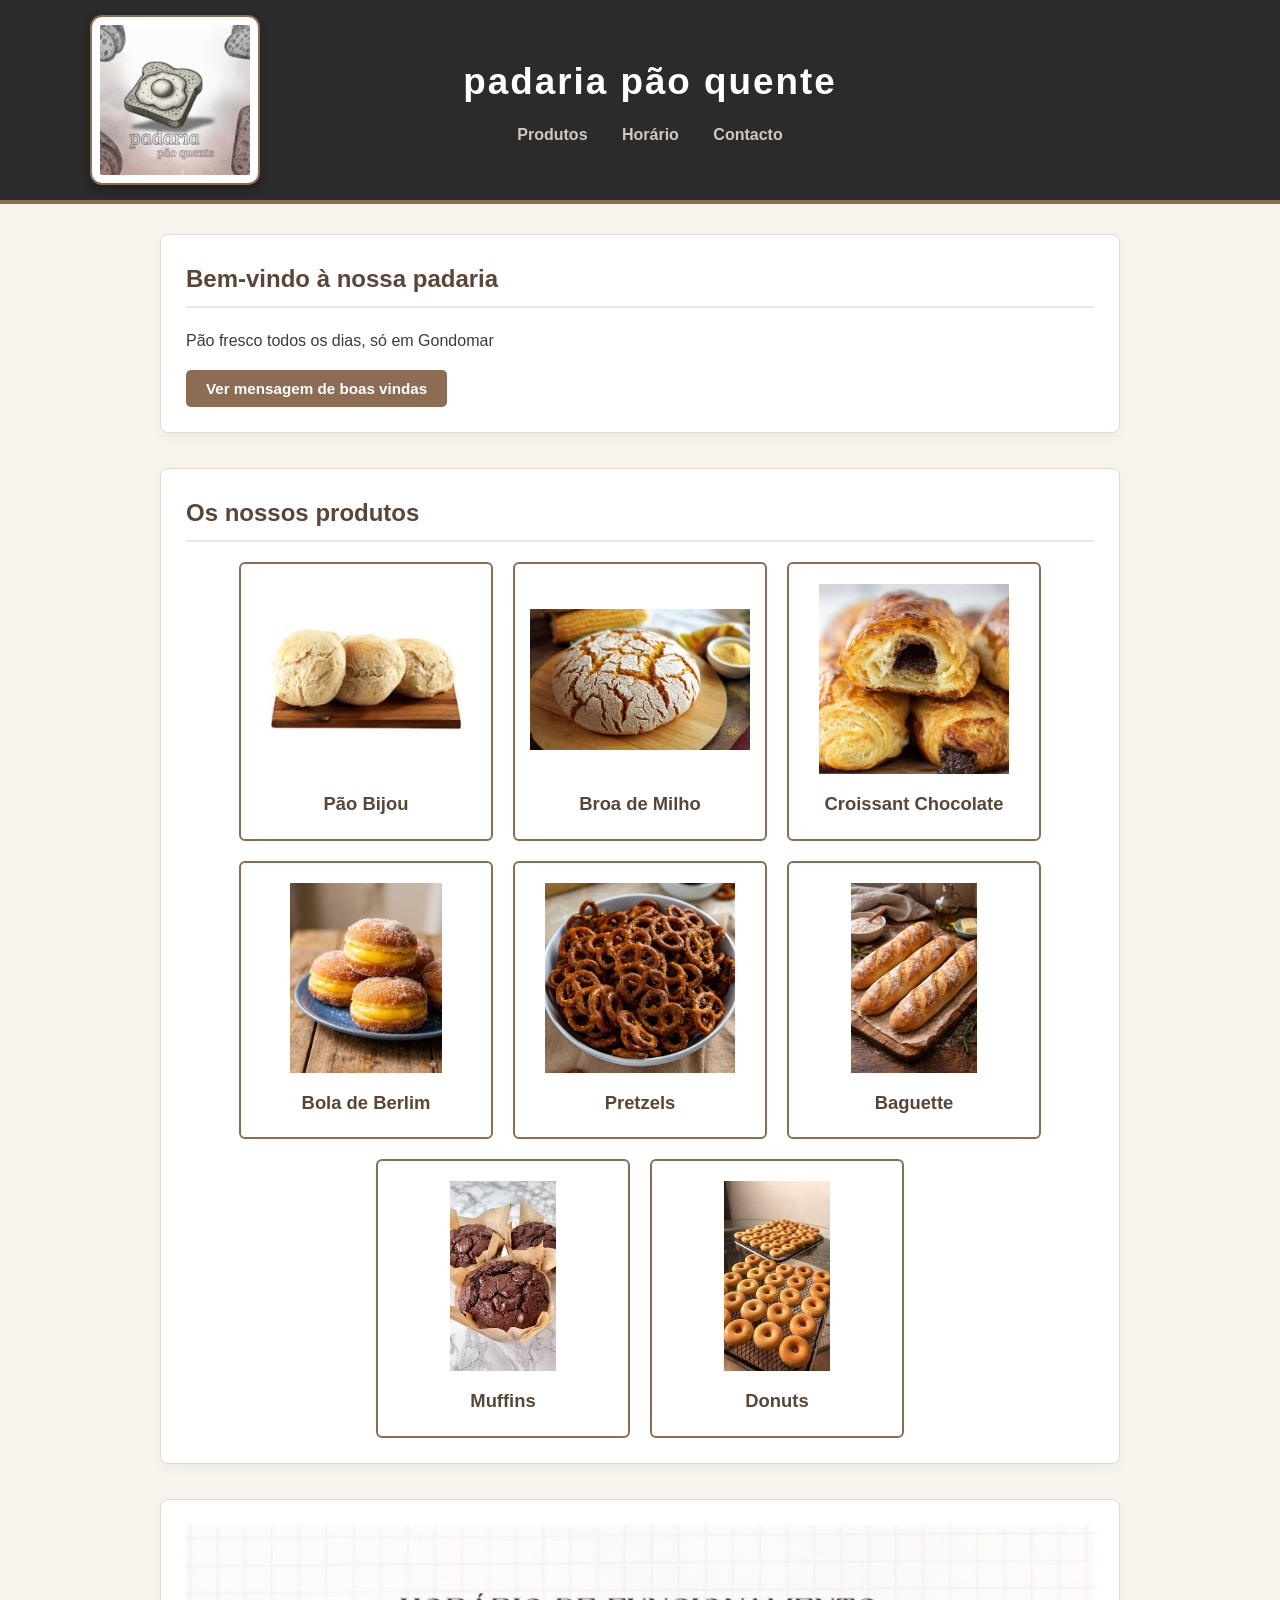
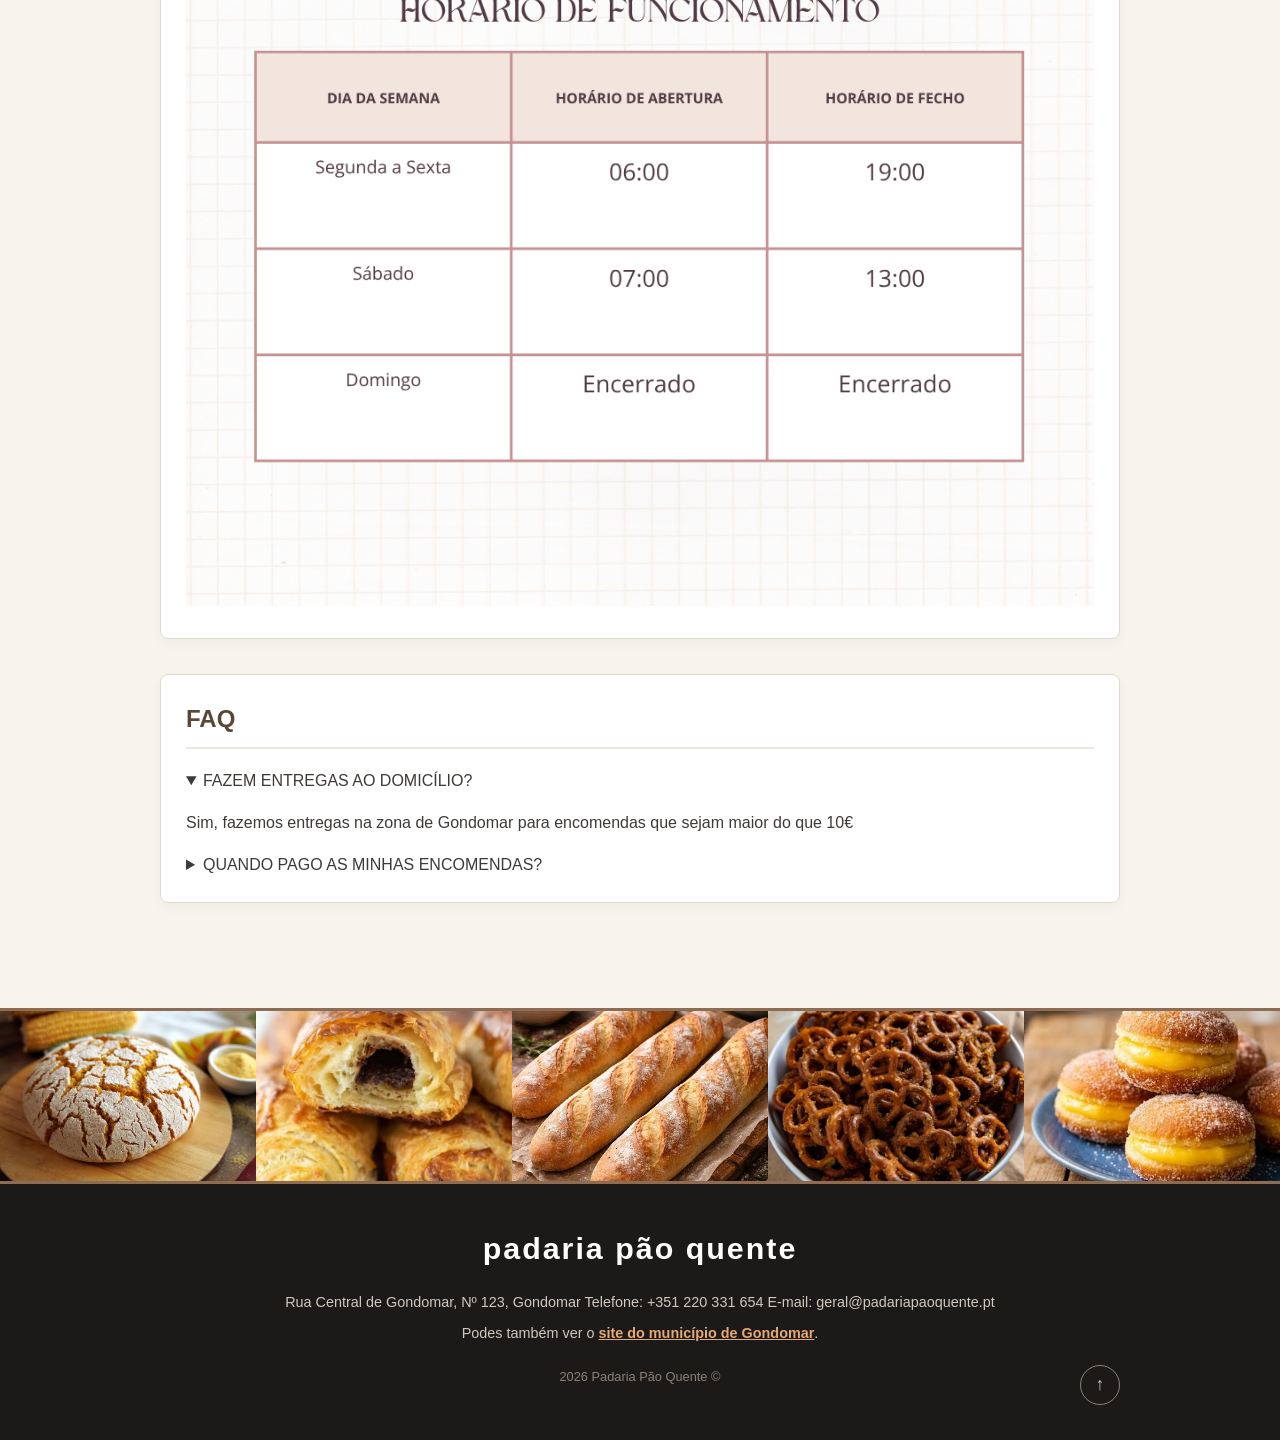
<file: index.html>
<!DOCTYPE html>
<html lang="pt">
<head>
    <meta charset="UTF-8">
    <meta name="viewport" content="width=device-width, initial-scale=1.0">
    <title>Padaria Pão Quente</title>
    <link rel="stylesheet" href="estilo.css">
    <link rel="icon" type="image/png" href="PadariaIcon.png">
</head>
<body>

<!-- <header> -->
    <header id="cabecalho-principal">
        <div class="header-conteudo">
            <img src="logo.gif" alt="Animação Padaria Pão Quente" class="logo-padaria">
            <div class="header-texto">
                <h1>padaria pão quente</h1>
                <!-- <nav> -->
                <nav class="menu-navegacao">
                    <a href="#produtos">Produtos</a>
                    <a href="#horario">Horário</a>
                    <a href="#contacto">Contacto</a>
                </nav>
            </div>
        </div>
    </header>

    <!-- <main> -->
    <main>
        <!-- Boas-vindas com botão -->
        <section class="boas-vindas">
            <h2>Bem-vindo à nossa padaria</h2>
            <p>Pão fresco todos os dias, só em Gondomar</p>
            <button onclick="mostrarMensagem()">Ver mensagem de boas vindas</button>
        </section>

        <!-- <section> -->
        <section id="produtos">
            <h2>Os nossos produtos</h2>
            <ul class="catalogo-produtos">
                <li class="cartao-produto">
                    <img src="pao.jpg" alt="Pão Bijou estaladiço" class="img-produto">
                    <h3>Pão Bijou</h3>
                </li>
                <li class="cartao-produto">
                    <img src="broa.jpg" alt="Broa de milho tradicional" class="img-produto">
                    <h3>Broa de Milho</h3>
                </li>
                <li class="cartao-produto">
                    <img src="croissant.jpg" alt="Croissant de Chocolate" class="img-produto">
                    <h3>Croissant Chocolate</h3>
                </li>
                <li class="cartao-produto">
                    <img src="bola.jpg" alt="Bola de Berlim com creme" class="img-produto">
                    <h3>Bola de Berlim</h3>
                </li>
                <li class="cartao-produto">
                    <img src="pretzels.jpg" alt="Pretzels tradicionais" class="img-produto">
                    <h3>Pretzels</h3>
                </li>
                <li class="cartao-produto">
                    <img src="baguette.jpg" alt="Baguette estaladiça" class="img-produto">
                    <h3>Baguette</h3>
                </li>
                <li class="cartao-produto">
                    <img src="muffins.jpg" alt="Muffins caseiros" class="img-produto">
                    <h3>Muffins</h3>
                </li>
                <li class="cartao-produto">
                    <img src="donuts.jpg" alt="Donuts doces" class="img-produto">
                    <h3>Donuts</h3>
                </li>
            </ul>
        </section>

        <!-- <section> -->
        <section id="horario">
            <img src="tabela.png" alt="Horário de funcionamento da Padaria Pão Quente" style="max-width: 100%; height: auto;">
        </section>

        <!-- FAQ -->
        <section id="faqs" class="secao-faqs">
            <h2>FAQ</h2>

            <details class="item-faq" open>
                <summary>FAZEM ENTREGAS AO DOMICÍLIO?</summary>
                <p>Sim, fazemos entregas na zona de Gondomar para encomendas que sejam maior do que 10€</p>
            </details>

            <details class="item-faq">
                <summary>QUANDO PAGO AS MINHAS ENCOMENDAS?</summary>
                <p>O pagamento é feito no momento do levantamento na loja ou no ato da entrega, em dinheiro ou multibanco</p>
            </details>
        </section>
    </main>

    <!-- <footer> com faixa de fotos e contactos -->
    <footer>
        <div class="faixa-fotos">
            <img src="broa.jpg" alt="Broa de milho">
            <img src="croissant.jpg" alt="Croissant de chocolate">
            <img src="baguette.jpg" alt="Baguette estaladiça">
            <img src="pretzels.jpg" alt="Pretzels">
            <img src="bola.jpg" alt="Bola de Berlim">
        </div>

        <!-- <div> para agrupar os contactos no rodapé -->
        <div id="contacto" class="rodape-conteudo">
            <h2 class="rodape-titulo">padaria pão quente</h2>

            <p class="rodape-info">
                Rua Central de Gondomar, Nº 123, Gondomar 
                Telefone: +351 220 331 654 
                E-mail: geral@padariapaoquente.pt
            </p>

            <p class="rodape-info">
                Podes também ver o <a href="https://www.cm-gondomar.pt/" target="_blank">site do município de Gondomar</a>.
            </p>

            <p class="rodape-copy">2026 Padaria Pão Quente ©</p>

            <!-- Botão para voltar ao topo -->
            <a href="#cabecalho-principal" class="btn-topo" title="Voltar ao topo">↑</a>
        </div>
    </footer>

    <!-- Ligação ao JavaScript -->
    <script src="script.js"></script>
</body>
</html>
</file>
<file: estilo.css>
/* Paleta Cozy: Fundo creme, texto cinzento-escuro e destaques em castanho-artesanal */
body {
    font-family: 'Segoe UI', Tahoma, Geneva, Verdana, sans-serif;
    color: #3e3a37;
    background-color: #f7f4ee; /* Fundo bege suave */
    margin: 0;
    padding: 0;
    line-height: 1.6;
}

/* Cabeçalho principal com logótipo alinhado à esquerda */
#cabecalho-principal {
    background-color: #2b2b2b;
    color: #f7f4ee;
    padding: 15px 40px;
    border-bottom: 4px solid #8c6d53;
}

/* Alinha o logótipo à esquerda e o texto/menu ao centro */
.header-conteudo {
    display: flex;
    align-items: center;
    justify-content: space-between;
    max-width: 1100px;
    margin: 0 auto;
}

/* Logótipo destacado com fundo branco, moldura e sombra */
.logo-padaria {
    width: 150px;
    height: auto;
    object-fit: contain;
    background-color: #ffffff;
    padding: 8px;
    border-radius: 12px;
    box-shadow: 0 4px 10px rgba(0, 0, 0, 0.3);
    border: 2px solid #8c6d53;
}

/* Área de texto centrada */
.header-texto {
    flex-grow: 1;
    text-align: center;
    margin-right: 150px;
}

#cabecalho-principal h1 {
    margin: 0;
    font-size: 2.3rem;
    letter-spacing: 2px;
    text-transform: lowercase;
    color: #ffffff;
}

/* Menu de navegação */
.menu-navegacao {
    margin-top: 10px;
}

.menu-navegacao a {
    color: #d1c7bd;
    text-decoration: none;
    margin: 0 15px;
    font-weight: 600;
    font-size: 1rem;
    transition: color 0.3s ease;
}

.menu-navegacao a:hover {
    color: #e6a875;
    text-decoration: none;
}

/* Contentor principal */
main {
    padding: 30px 20px;
    max-width: 960px;
    margin: 0 auto;
}

/* Blocos de conteúdo com visual de cartão aconchegante */
section {
    margin-bottom: 35px;
    padding: 25px;
    background-color: #ffffff;
    border: 1px solid #e2dad0;
    border-radius: 8px;
    box-shadow: 0 4px 12px rgba(0, 0, 0, 0.04);
}

h2 {
    color: #5a4636;
    border-bottom: 2px solid #efe8df;
    padding-bottom: 8px;
    margin-top: 0;
}

/* Botão de boas-vindas */
button {
    background-color: #8c6d53;
    color: #ffffff;
    border: none;
    padding: 10px 20px;
    border-radius: 5px;
    cursor: pointer;
    font-size: 0.95rem;
    font-weight: bold;
    transition: background-color 0.3s ease;
}

button:hover {
    background-color: #6e543e;
}

/* Grelha do catálogo de produtos (quebra de linha automática) */
.catalogo-produtos {
    list-style-type: none;
    padding: 0;
    margin: 20px 0 0 0;
    display: flex;
    flex-wrap: wrap;
    gap: 20px;
    justify-content: center;
}

/* Caixa individual de cada produto */
.cartao-produto {
    width: 220px;
    background-color: #ffffff;
    border: 2px solid #8c6d53;
    border-radius: 6px;
    padding: 20px 15px;
    display: flex;
    flex-direction: column;
    align-items: center;
    justify-content: space-between;
    text-align: center;
}

/* Imagem do produto com tamanho controlado */
.img-produto {
    max-width: 100%;
    height: 190px;
    object-fit: contain;
    margin-bottom: 15px;
}

/* Título do produto em baixo */
.cartao-produto h3 {
    margin: 0;
    font-size: 1.15rem;
    color: #5a4636;
}

/* Formatação da Tabela de Horário */
.tabela-horario {
    width: 100%;
    border-collapse: collapse;
    margin-top: 15px;
}

.tabela-horario th, .tabela-horario td {
    border: 1px solid #e5ded6;
    padding: 12px;
    text-align: left;
}

.tabela-horario th {
    background-color: #6e5e53;
    color: #ffffff;
}

.tabela-horario tr:nth-child(even) {
    background-color: #faf8f5;
}

/* Rodapé estilo galeria + fundo escuro */
footer {
    background-color: #1c1a19;
    color: #d1c7bd;
    margin-top: 40px;
}

/* Faixa de 5 imagens lado a lado sem espaços */
.faixa-fotos {
    display: flex;
    width: 100%;
    height: 170px;
    overflow: hidden;
    border-top: 3px solid #8c6d53;
    border-bottom: 3px solid #8c6d53;
}

.faixa-fotos img {
    width: 20%;
    height: 100%;
    object-fit: cover;
}

/* Área central de contactos do rodapé */
.rodape-conteudo {
    position: relative;
    max-width: 960px;
    margin: 0 auto;
    padding: 40px 20px;
    text-align: center;
}

/* Nome da padaria em destaque no rodapé */
.rodape-titulo {
    color: #ffffff;
    border: none;
    font-size: 1.9rem;
    letter-spacing: 2px;
    margin-bottom: 18px;
    padding: 0;
}

/* Linha de morada, telefone e links */
.rodape-info {
    font-size: 0.9rem;
    color: #d1c7bd;
    margin: 8px 0;
}

.rodape-info a {
    color: #e6a875;
    text-decoration: underline;
    font-weight: bold;
}

.rodape-info a:hover {
    color: #ffffff;
}

/* Copyright em baixo */
.rodape-copy {
    margin-top: 22px;
    font-size: 0.8rem;
    color: #8c8279;
}

/* Botão circular no canto direito para subir ao topo */
.btn-topo {
    position: absolute;
    right: 20px;
    bottom: 35px;
    width: 38px;
    height: 38px;
    line-height: 36px;
    border: 1px solid #8c8279;
    border-radius: 50%;
    color: #d1c7bd;
    text-decoration: none;
    font-size: 1.1rem;
    transition: background-color 0.3s ease, color 0.3s ease;
}

.btn-topo:hover {
    background-color: #8c6d53;
    color: #ffffff;
    border-color: #8c6d53;
}
</file>
